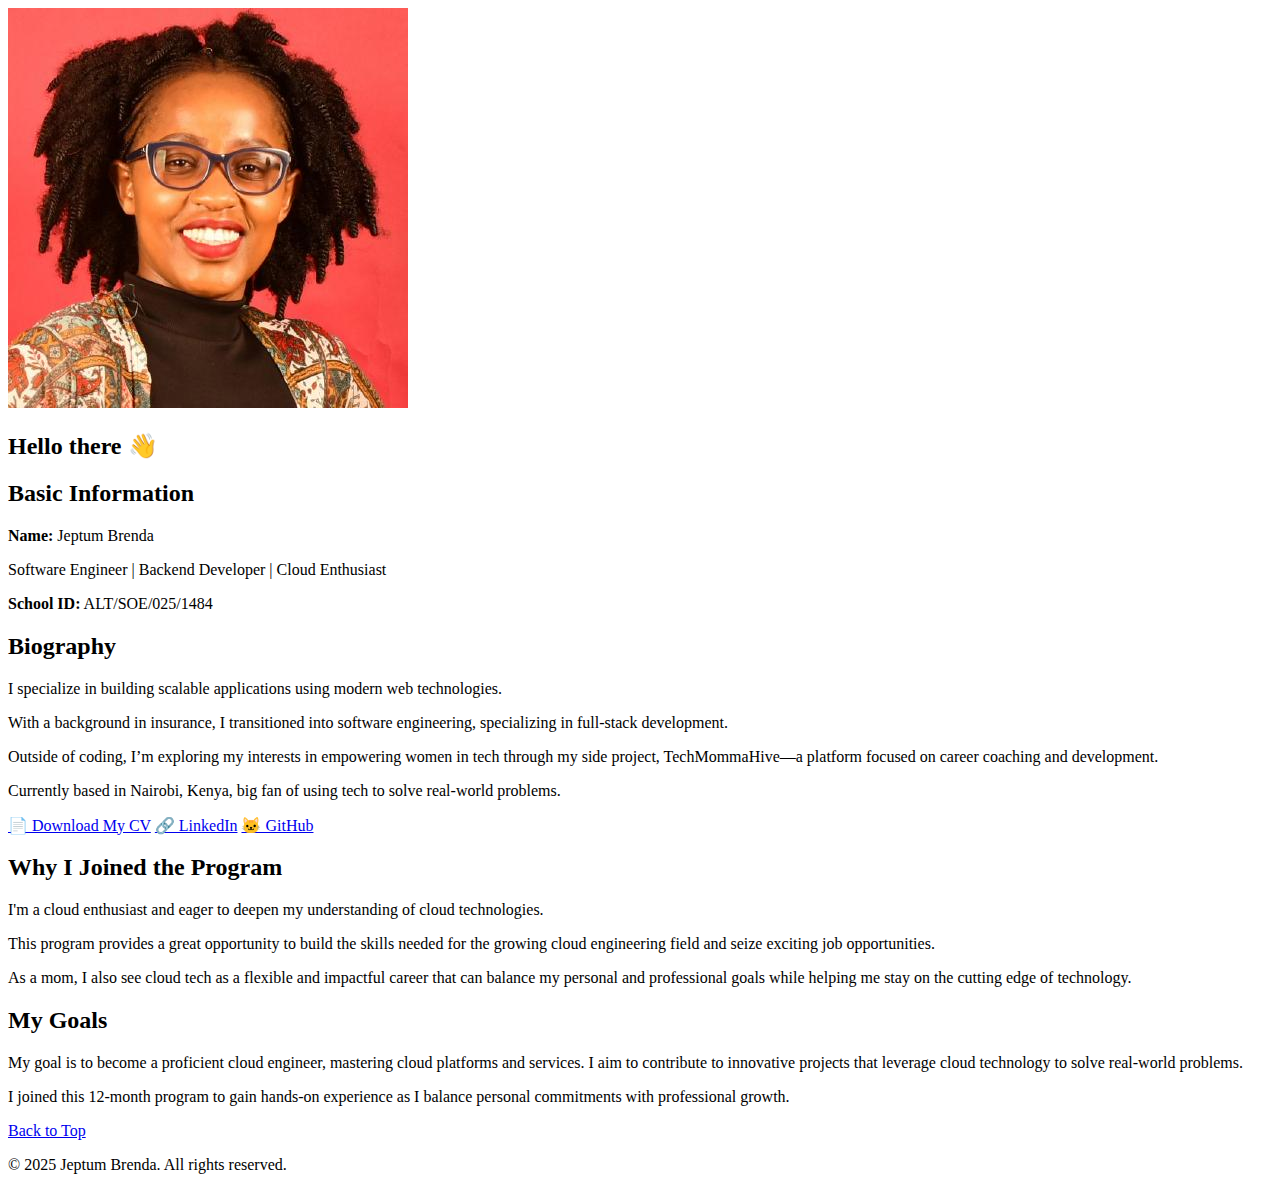
<file: assignment_01_basic_webpage/index.html>
<!DOCTYPE html>
<html lang="en">
<head>
  <meta charset="UTF-8" />
  <meta name="viewport" content="width=device-width, initial-scale=1.0" />
  <title>Jeptum Brenda | Software Engineer</title>
</head>
<body>

  <!-- Intro Section -->
  <section id="intro-section">
    <div class="intro-left">
      <img src="assets/images/prof_pic.jpeg" alt="Profile picture of Jeptum Brenda" class="profile-pic" />
      <h2>Hello there 👋</h2>
    </div>
    <div class="intro-right">
      <header>
        <h2>Basic Information</h2>
        <p><strong>Name: </strong>Jeptum Brenda</p>
        <p class="subtitle">Software Engineer | Backend Developer | Cloud Enthusiast</p>
        <p><strong>School ID:</strong> ALT/SOE/025/1484</p>
      </header>
    </div>
  </section>
  
  <!-- About Section -->
    <section id="about">
    <h2>Biography</h2>
    <p>I specialize in building scalable applications using modern web technologies.</p>
    <p>With a background in insurance, I transitioned into software engineering, specializing in full-stack development.</p>
    <p>Outside of coding, I’m exploring my interests in empowering women in tech through my side project, TechMommaHive—a platform focused on career coaching and development.</p>
    <p>Currently based in Nairobi, Kenya, big fan of using tech to solve real-world problems.</p>
    <p></p>
    <a href="Jeptum_Brenda_CV.pdf" download class="cv-btn">📄 Download My CV</a>
    <a href="https://www.linkedin.com/in/brenda-jeptum-8bab79120" target="_blank" class="cv-btn">🔗 LinkedIn</a>
    <a href="github.com/bjeptum" target="_blank" class="cv-btn">🐱 GitHub</a>
  </section>
    <section>
    <h2>Why I Joined the Program</h2>
    <p>I'm a cloud enthusiast and eager to deepen my understanding of cloud technologies.</p>
    <p>This program provides a great opportunity to build the skills needed for the growing cloud engineering field and seize exciting job opportunities.</p>
    <p>As a mom, I also see cloud tech as a flexible and impactful career that can balance my personal and professional goals while helping me stay on the cutting edge of technology.</p>
  </section>

  <section>
    <h2>My Goals</h2>
    <p>My goal is to become a proficient cloud engineer, mastering cloud platforms and services. I aim to contribute to innovative projects that leverage cloud technology to solve real-world problems.
    <p>I joined this 12-month program to gain hands-on experience as I balance personal commitments with professional growth.</p>
  </section>

  <a href="#top" id="top">Back to Top</a>
  <footer>
    <p>&copy; 2025 Jeptum Brenda. All rights reserved.</p>
    </footer>
</body>
</html>
</file>
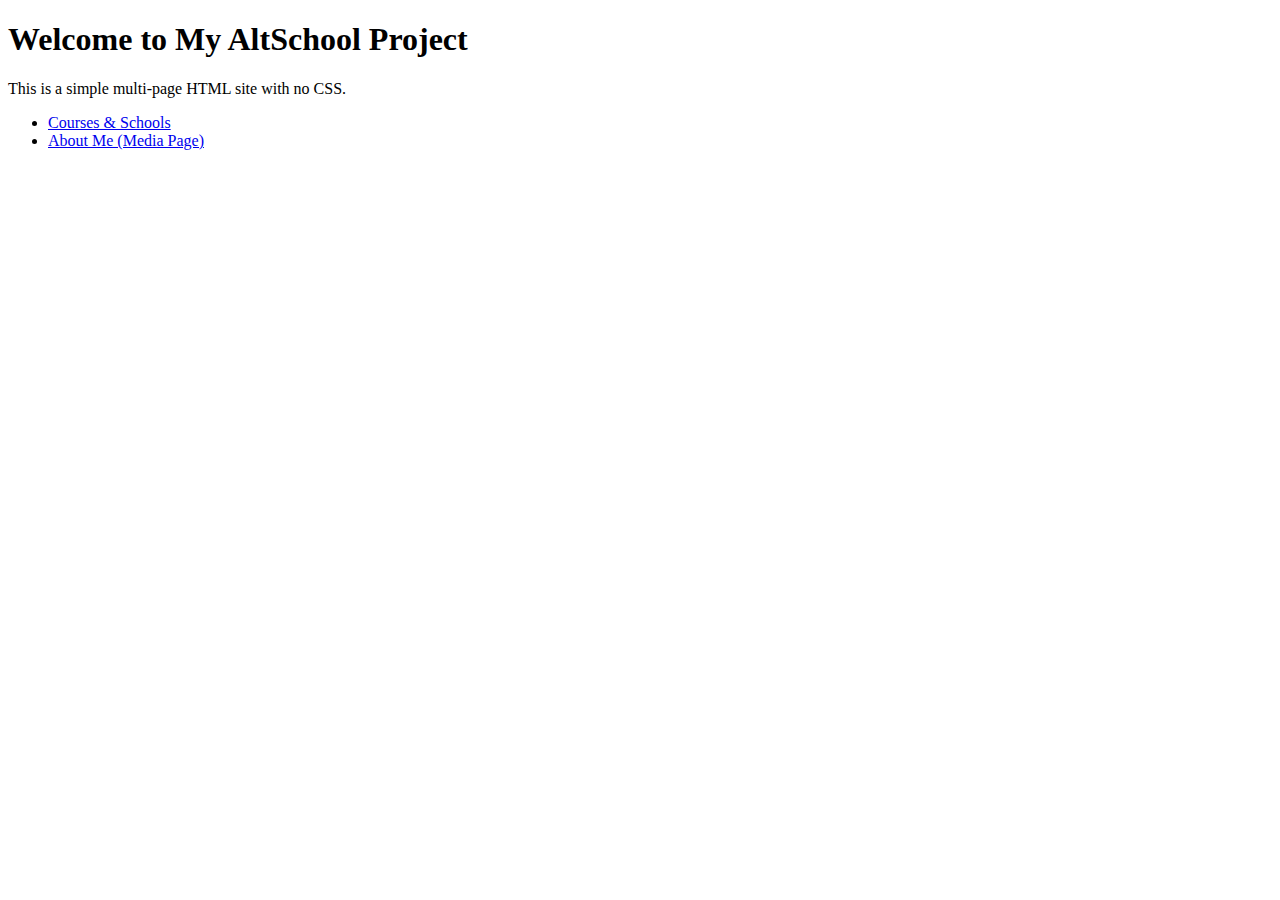
<file: assignment_02_tables_media/index.html>
<!DOCTYPE html>
<html lang="en">
<head>
  <meta charset="UTF-8">
  <title>AltSchool Project</title>
</head>
<body>
  <h1>Welcome to My AltSchool Project</h1>
  <p>This is a simple multi-page HTML site with no CSS.</p>
  <nav>
    <ul>
      <li><a href="table.html">Courses & Schools</a></li>
      <li><a href="media.html">About Me (Media Page)</a></li>
    </ul>
  </nav>
</body>
</html>
</file>
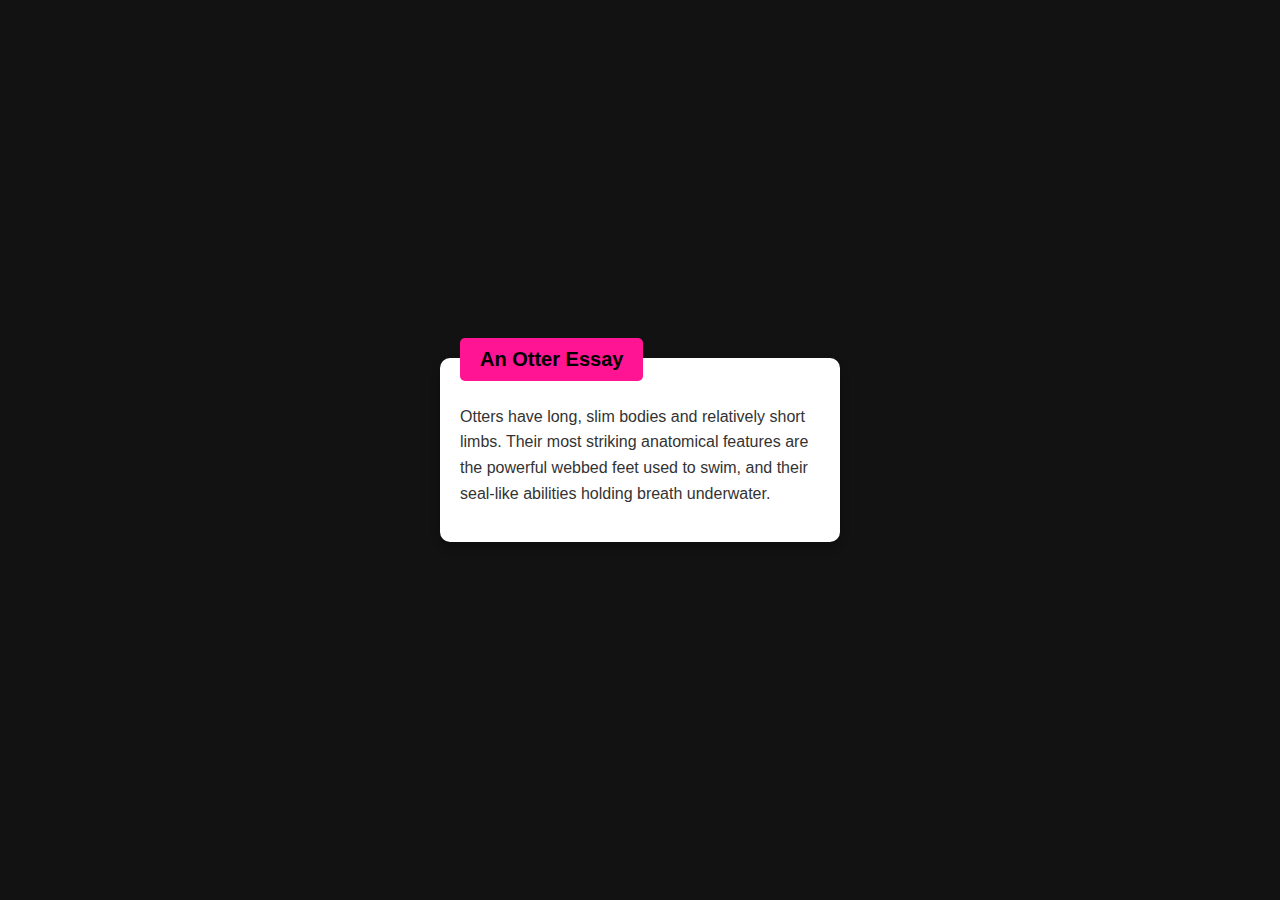
<file: assignment_03_css_handson/exercise1/index.html>
<!DOCTYPE html>
<html lang="en">
<head>
    <meta charset="UTF-8" />
    <meta name="viewport" content="width=device-width, initial-scale=1" />
    <title>Exercise 1</title>
    <link rel="stylesheet" href="styles.css" />
</head>
<body>
    <div class="card">
        <div class="card-heading">An Otter Essay</div>
        <p class="card-text">
            Otters have long, slim bodies and relatively short limbs. Their most striking anatomical features are the powerful webbed feet used to swim, and their seal-like abilities holding breath underwater.
        </p>
    </div>
</body>
</html>
</file>
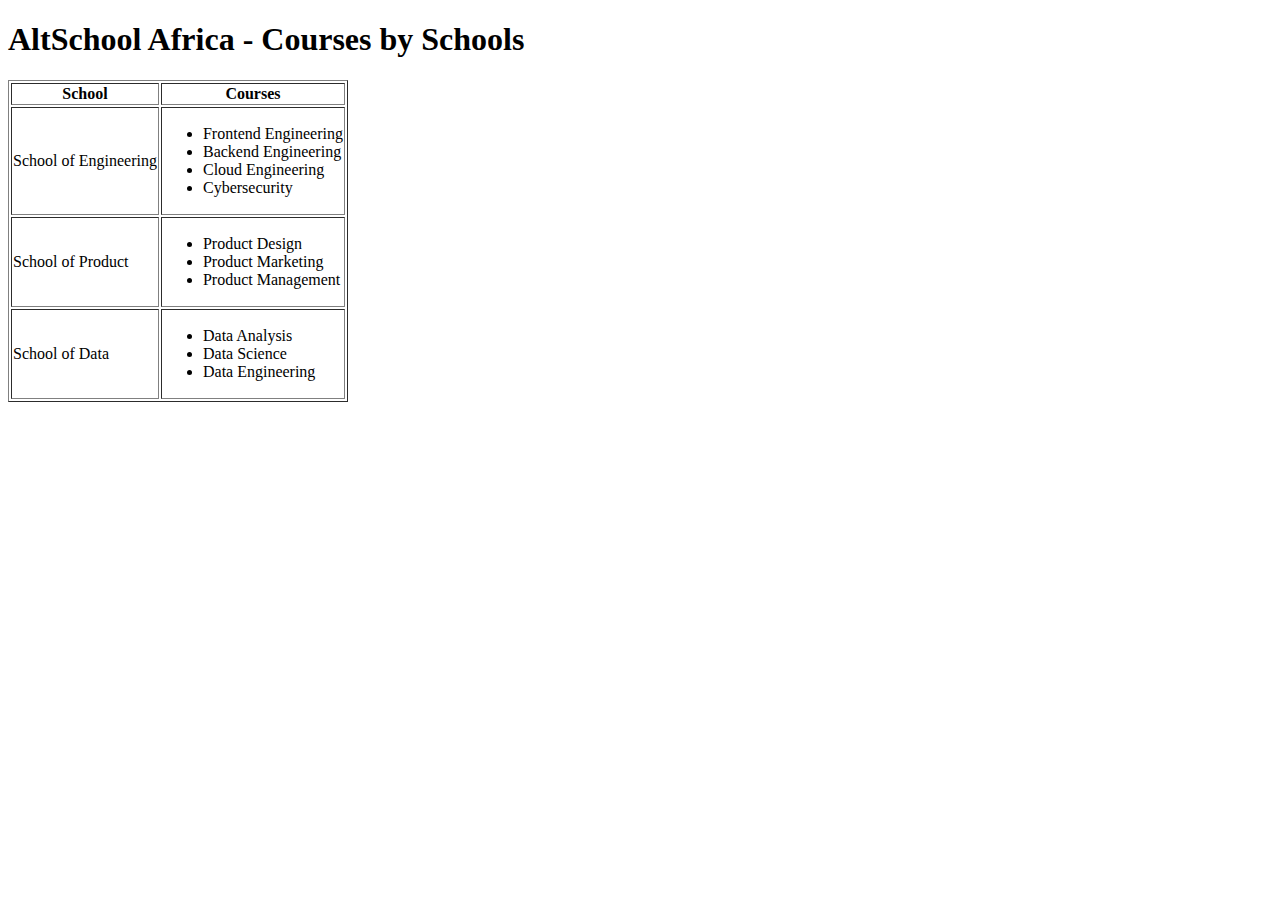
<file: assignment_02_tables_media/table.html>
<!DOCTYPE html>
<html lang="en">
<head>
  <meta charset="UTF-8">
  <title>AltSchool Africa Courses</title>
</head>
<body>
  <h1>AltSchool Africa - Courses by Schools</h1>
  <table border="1">
    <thead>
      <tr>
        <th>School</th>
        <th>Courses</th>
      </tr>
    </thead>
    <tbody>
      <tr>
        <td>School of Engineering</td>
        <td>
          <ul>
            <li>Frontend Engineering</li>
            <li>Backend Engineering</li>
            <li>Cloud Engineering</li>
            <li>Cybersecurity</li>
          </ul>
        </td>
      </tr>
      <tr>
        <td>School of Product</td>
        <td>
          <ul>
            <li>Product Design</li>
            <li>Product Marketing</li>
            <li>Product Management</li>
          </ul>
        </td>
      </tr>
      <tr>
        <td>School of Data</td>
        <td>
          <ul>
            <li>Data Analysis</li>
            <li>Data Science</li>
            <li>Data Engineering</li>
          </ul>
        </td>
      </tr>
    </tbody>
  </table>
</body>
</html>
</file>
<file: assignment_03_css_handson/exercise1/styles.css>
@import url('https://fonts.googleapis.com/css?family=Times+New+Roman|Roboto:400,700');
/* Full height layout and dark background */
html, body {
  background-color: 1e1e1e;
  display: flex;
  justify-content: center;
  align-items: center;
  height: 100vh;
  margin: 0;
  background-color: #121212;
  font-family: sans-serif;
}

/* Card styles */
.card {
  background-color: white;
  width: 360px;
  border-radius: 10px;
  padding: 30px 20px 20px 20px;
  position: relative;
  box-shadow: 0 4px 10px rgba(0, 0, 0, 0.3);
}

.card-heading {
  position: absolute;
  top: -20px;
  left: 20px;
  background-color: #ff1493; /* Hot pink */
  padding: 10px 20px;
  border-radius: 5px;
  font-weight: bold;
  font-size: 20px;
  color: black;
}

.card-text {
  color: #333;
  font-size: 16px;
  line-height: 1.6;
}
</file>
